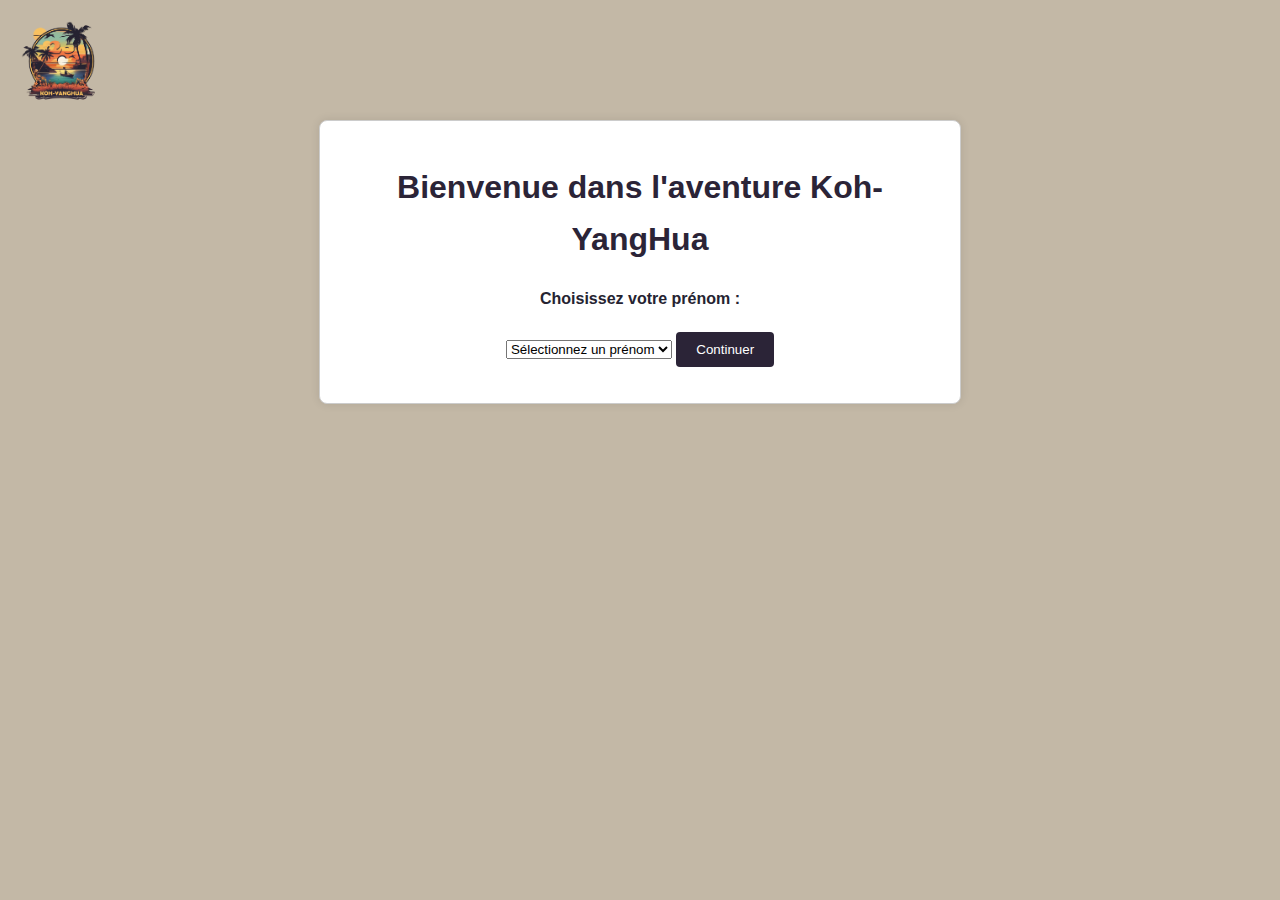
<file: index.html>
<html lang="fr">
<head>
    <meta charset="UTF-8">
    <meta name="viewport" content="width=device-width, initial-scale=1.0">
    <title>Koh-YangHua</title>
    <link rel="stylesheet" href="styles.css">
</head>

<header>
    <nav>
        <div class="logo">
            <img src="images/logo.png" alt="Logo de Koh-YangHua">
        </div>
        <!-- Autres éléments de navigation -->
    </nav>
</header>

<body>
    <div class="container">
        <h1>Bienvenue dans l'aventure Koh-YangHua</h1>
        <form id="securityQuestionsForm">
            <label for="nameSelect">Choisissez votre prénom :</label>
            <select id="nameSelect">
                <option value="">Sélectionnez un prénom</option>
                <option value="Charlène">Charlène</option>
                <option value="Jean">Jean</option>
                <option value="Quentin">Quentin</option>
                <option value="Anatole">Anatole</option>
                <option value="Lucile">Lucile</option>
                <option value="Gabriel">Gabriel</option>
                <option value="Grégoire">Grégoire</option>
                <option value="Kévin">Kévin</option>
                <option value="Lola">Lola</option>
                <option value="Manon">Manon</option>
                <option value="Marko">Marko</option>
                <option value="Alexis">Alexis</option>
                <option value="Félix">Félix</option>
                <option value="Francois">François</option>
                <option value="Ivan">Ivan</option>
                <option value="Lilian">Lilian</option>
                <option value="Victor">Victor</option>
                <option value="Amandine">Amandine</option>
                <option value="Agathe">Agathe</option>
                <option value="Denis">Denis</option>
                <option value="Corentin">Corentin</option>
                <option value="Martin">Martin</option>
                <option value="Joséphine">Joséphine</option>
                <option value="Maud">Maud</option>
                <option value="Maxime">Maxime</option>
                <option value="Nathan">Nathan</option>
                <option value="Sarah">Sarah</option>
                <option value="Valentin">Valentin</option>
            </select>

            <div id="securityQuestions" style="display: none;">
                <!-- Questions seront ajoutées dynamiquement par JavaScript -->
            </div>

            <button type="button" id="submitButton" onclick="loadQuestions()">Continuer</button>

            <div id="connexionButtonContainer" style="display: none;">
                <button type="button" id="connexionButton" onclick="checkAnswers()">Connexion</button>
            </div>

        </form>
    </div>

    <div id="teamMembers" style="display: none; text-align: center;">
        <!-- Liste des membres de l'équipe affichée après la connexion -->
    </div>
    <div id="go-to-camera" style="display: none; text-align: center;">
        <a href="camera.html"><button type="button">Lancer Brest Express</button></a>
    </div>
    <!-- Section pour les confettis -->
    <div id="confettiContainer" class="confetti-container">
        <!-- Les confettis seront ajoutés dynamiquement par JavaScript -->
    </div>
    <script src="script.js"></script>
</body>
</html>
</file>
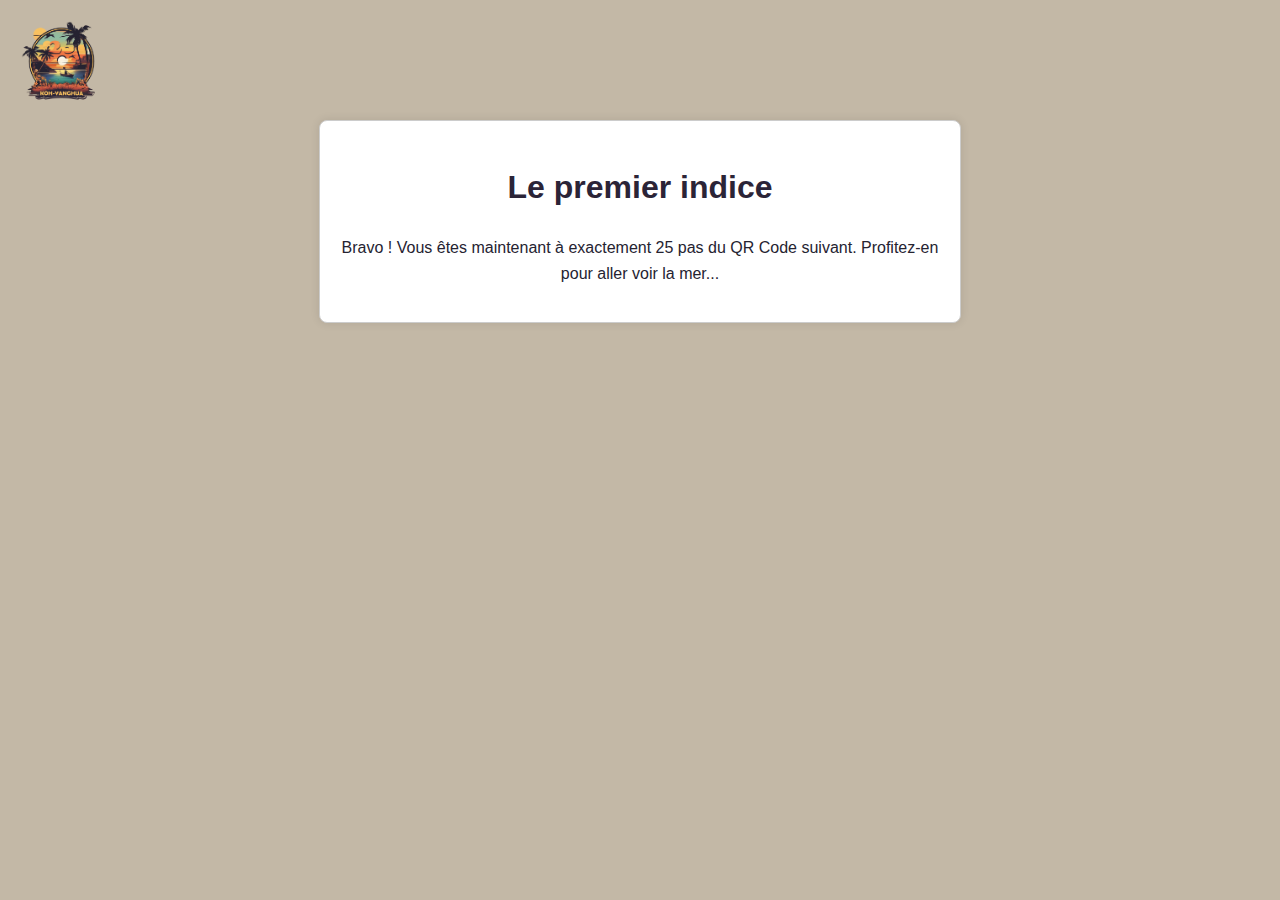
<file: arbre.html>
<!DOCTYPE html>
<html lang="fr">
<head>
    <meta charset="UTF-8">
    <meta name="viewport" content="width=device-width, initial-scale=1.0">
    <title>Arbre</title>
    <link rel="stylesheet" href="styles.css">
</head>

<header>
    <nav>
        <div class="logo">
            <img src="images/logo.png" alt="Logo de Koh-YangHua">
        </div>
        <!-- Autres éléments de navigation -->
    </nav>
</header>

<body>
    <div class="container">
        <h1>Le premier indice</h1>
        <p>
Bravo ! Vous êtes maintenant à exactement 25 pas du QR Code suivant. Profitez-en pour aller voir la mer...  </p>      

    <div id="go-to-camera" style="display: none; text-align: center;">
        <a href="camera.html"><button type="button">Scan QR Code</button></a>
    </div>
    <script src="script.js"></script>
</body>
</html>
</file>
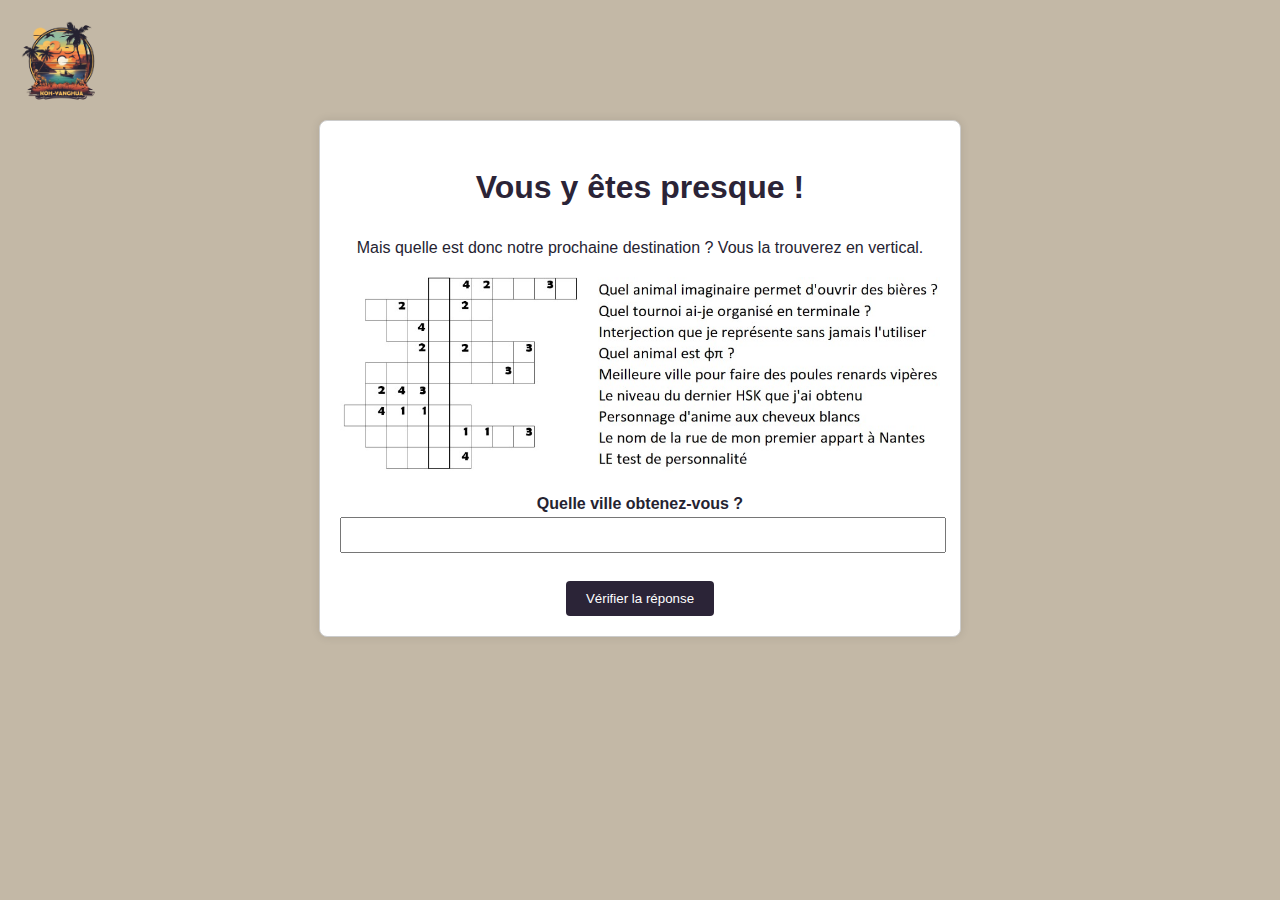
<file: cafe.html>
<!DOCTYPE html>
<html lang="fr">
<head>
    <meta charset="UTF-8">
    <meta name="viewport" content="width=device-width, initial-scale=1.0">
    <title>Café</title>
    <link rel="stylesheet" href="styles.css">
</head>

<header>
    <nav>
        <div class="logo">
            <img src="images/logo.png" alt="Logo de Koh-YangHua">
        </div>
        <!-- Autres éléments de navigation -->
    </nav>
</header>

<body>
    <div class="container">
        <h1>Vous y êtes presque !</h1>
        <p>
Mais quelle est donc notre prochaine destination ? Vous la trouverez en vertical. </p>      
	<img src="MC.jpg" class="full-screen-image"> 
           <div id="questionContainer">
            <label for="userAnswer">Quelle ville obtenez-vous ?</label>
            <textarea id="userAnswer" name="userAnswer" rows="1" cols="20"></textarea>
        </div>

        <button type="button" id="checkAnswerButton" onclick="checkAnswer()">Vérifier la réponse</button>

        <div id="additionalTextContainer" style="display: none;">
<p><br>
	Comment aller à cette ville ? Je ne sais pas, débrouillez-vous, c'est Brest Express après tout ! Une fois arrivé là-bas, rejoignez la passerelle du Croae. Normalement, ça ne doit pas vous coûter plus de 5€ par personne. </p>
<p>        </div>
    <div id="go-to-camera" style="display: none; text-align: center;">
        <a href="camera.html"><button type="button">Scan QR Code</button></a>
    </div>
    <script src="script.js"></script>
  <!-- Section pour les confettis -->
    <div id="confettiContainer" class="confetti-container">
        <!-- Les confettis seront ajoutés dynamiquement par JavaScript -->
    </div>
  
    </div>

    <script>
        function checkAnswer() {
            var userAnswer = document.getElementById('userAnswer').value.trim().toLowerCase();
            if (userAnswer === "le conquet") {
		triggerConfettiAnimation();
                document.getElementById('additionalTextContainer').style.display = 'block';
            } else {
                alert('Réponse incorrecte. Veuillez réessayer.');
            }
        }
// Fonction pour déclencher l'animation de confettis avec différentes couleurs
function triggerConfettiAnimation() {
    var confettiContainer = document.createElement('div');
    confettiContainer.classList.add('confetti-container');

    for (var i = 0; i < 50; i++) {
        var confetti = document.createElement('div');
        confetti.classList.add('confetti');
        
        // Choisir aléatoirement une couleur de confetti
        var randomColor = Math.floor(Math.random() * 3);
        if (randomColor === 0) {
            confetti.classList.add('orange');
        } else if (randomColor === 1) {
            confetti.classList.add('blue');
        } else {
            confetti.classList.add('purple');
        }

        confetti.style.left = Math.random() * window.innerWidth + 'px';
        confetti.style.animationDelay = Math.random() * 2 + 's';
        confettiContainer.appendChild(confetti);
    }

    document.body.appendChild(confettiContainer);

    // Supprimer les confettis après l'animation
    setTimeout(function() {
        confettiContainer.remove()
    }, 10000);
}

    </script>

    <script src="script.js"></script>
</body>
</html>
</file>
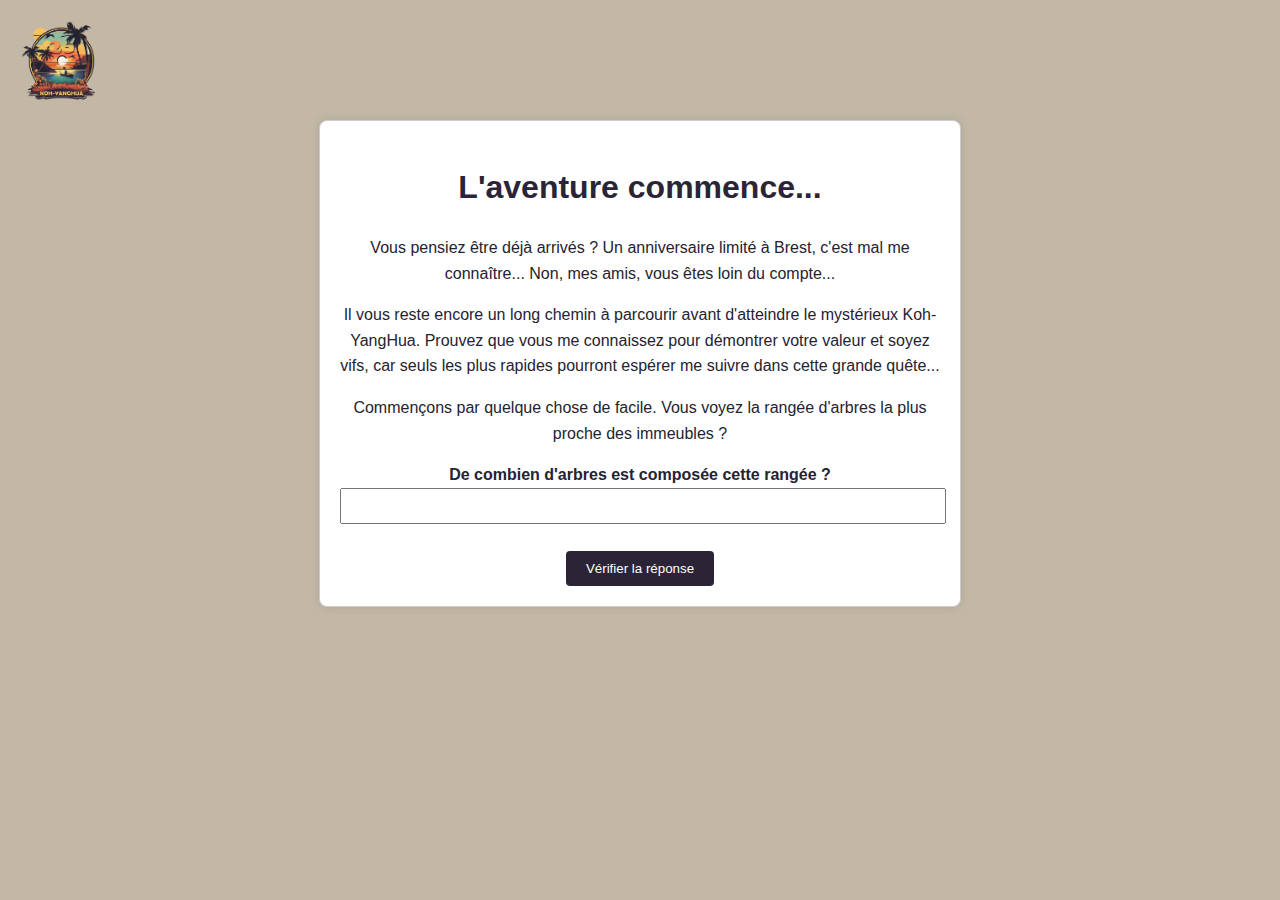
<file: gare-de-brest.html>
<!DOCTYPE html>
<html lang="fr">
<head>
    <meta charset="UTF-8">
    <meta name="viewport" content="width=device-width, initial-scale=1.0">
    <title>Gare de Brest</title>
    <link rel="stylesheet" href="styles.css">
</head>

<header>
    <nav>
        <div class="logo">
            <img src="images/logo.png" alt="Logo de Koh-YangHua">
        </div>
        <!-- Autres éléments de navigation -->
    </nav>
</header>

<body>
    <div class="container">
        <h1>L'aventure commence...</h1>
        <p>
	Vous pensiez être déjà arrivés ? Un anniversaire limité à Brest, c'est mal me connaître... Non, mes amis, vous êtes loin du compte... </p>
<p>
	Il vous reste encore un long chemin à parcourir avant d'atteindre le mystérieux Koh-YangHua. Prouvez que vous me connaissez pour démontrer votre valeur et soyez vifs, car seuls les plus rapides pourront espérer me suivre dans cette grande quête...</p>
<p>

	Commençons par quelque chose de facile. Vous voyez la rangée d'arbres la plus proche des immeubles ? 
        </p>
        <div id="questionContainer">
            <label for="userAnswer">De combien d'arbres est composée cette rangée ?</label>
            <textarea id="userAnswer" name="userAnswer" rows="1" cols="20"></textarea>
        </div>

        <button type="button" id="checkAnswerButton" onclick="checkAnswer()">Vérifier la réponse</button>

        <div id="additionalTextContainer" style="display: none;">
<p>
	Bravo c'est bien ça ! Et maintenant, enlevons l'âge que j'aurais cette année à ce nombre d'arbres. Numérotons les arbres restants à partir de 1, le premier étant celui dont vous êtes partis. Supposons maintenant qu'on élimine un arbre sur deux, en commencant par le deuxième, et qu'on boucle une fois arrivé au dernier. A quelle position est le dernier arbre qui survit ? Allez voir à son tronc, vous devriez y trouver un QR Code... </p>
<p>        </div>
    <div id="go-to-camera" style="display: none; text-align: center;">
        <a href="camera.html"><button type="button">Scan QR Code</button></a>
    </div>
    <script src="script.js"></script>
  <!-- Section pour les confettis -->
    <div id="confettiContainer" class="confetti-container">
        <!-- Les confettis seront ajoutés dynamiquement par JavaScript -->
    </div>
  
    </div>

    <script>
        function checkAnswer() {
            var userAnswer = document.getElementById('userAnswer').value.trim().toLowerCase();
            if (userAnswer === "50") {
		triggerConfettiAnimation();
		document.getElementById('go-to-camera').style.display = "block";
                document.getElementById('additionalTextContainer').style.display = 'block';
            } else {
                alert('Réponse incorrecte. Veuillez réessayer.');
            }
        }
// Fonction pour déclencher l'animation de confettis avec différentes couleurs
function triggerConfettiAnimation() {
    var confettiContainer = document.createElement('div');
    confettiContainer.classList.add('confetti-container');

    for (var i = 0; i < 50; i++) {
        var confetti = document.createElement('div');
        confetti.classList.add('confetti');
        
        // Choisir aléatoirement une couleur de confetti
        var randomColor = Math.floor(Math.random() * 3);
        if (randomColor === 0) {
            confetti.classList.add('orange');
        } else if (randomColor === 1) {
            confetti.classList.add('blue');
        } else {
            confetti.classList.add('purple');
        }

        confetti.style.left = Math.random() * window.innerWidth + 'px';
        confetti.style.animationDelay = Math.random() * 2 + 's';
        confettiContainer.appendChild(confetti);
    }

    document.body.appendChild(confettiContainer);

    // Supprimer les confettis après l'animation
    setTimeout(function() {
        confettiContainer.remove()
    }, 10000);
}

    </script>

</body>
</html>
</file>
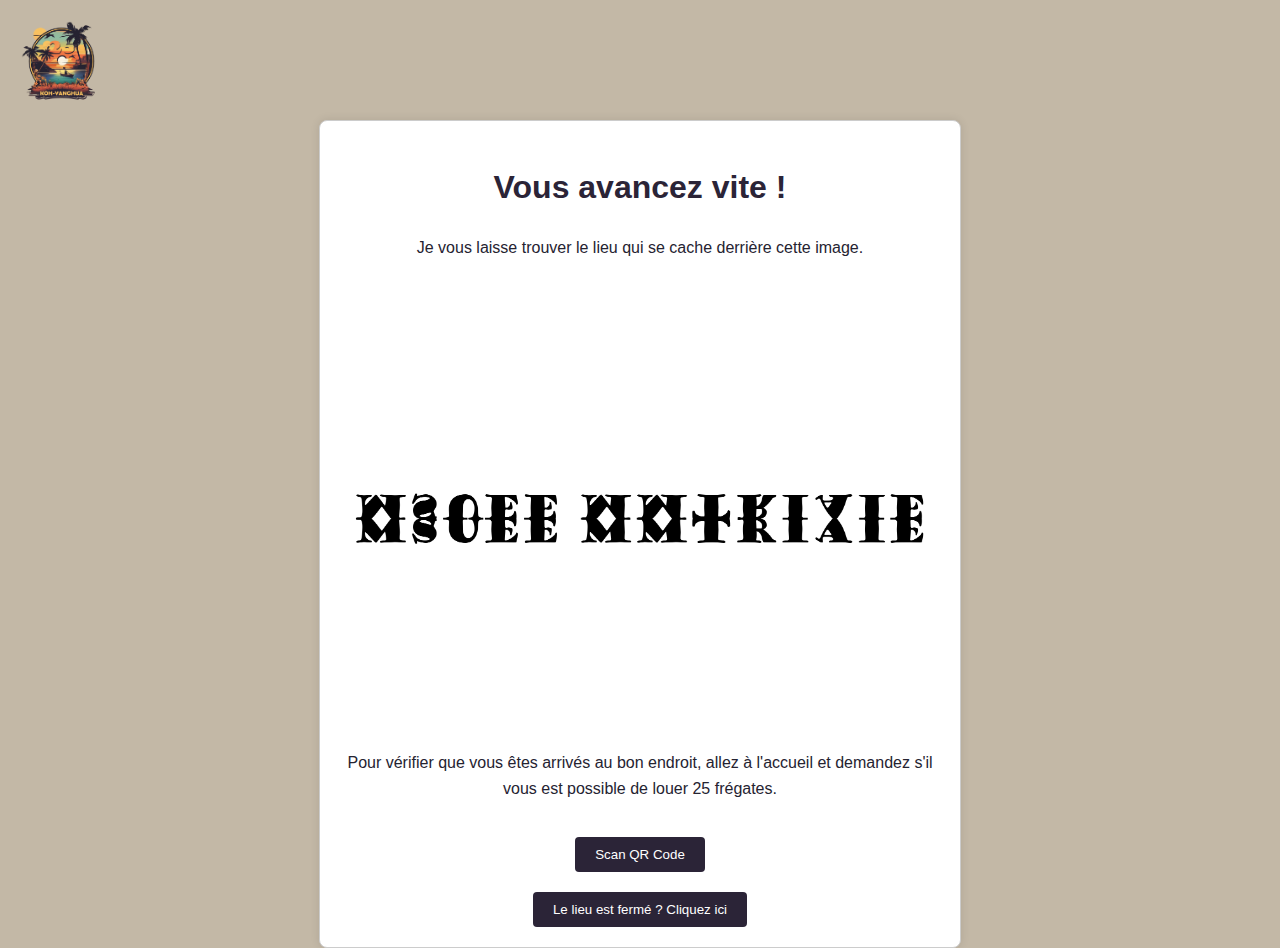
<file: jean-cras.html>
<!DOCTYPE html>
<html lang="fr">
<head>
    <meta charset="UTF-8">
    <meta name="viewport" content="width=device-width, initial-scale=1.0">
    <title>Jean Cras</title>
    <link rel="stylesheet" href="styles.css">
</head>

<header>
    <nav>
        <div class="logo">
            <img src="images/logo.png" alt="Logo de Koh-YangHua">
        </div>
        <!-- Autres éléments de navigation -->
    </nav>
</header>

<body>
    <div class="container">
        <h1>Vous avancez vite !</h1>
        <p>
Je vous laisse trouver le lieu qui se cache derrière cette image. </p>      
	<img src="M.png" class="full-screen-image">
<p>Pour vérifier que vous êtes arrivés au bon endroit, allez à l'accueil et demandez s'il vous est possible de louer 25 frégates.</p>
    <div id="go-to-camera" style="text-align: center;">
        <a href="camera.html"><button type="button">Scan QR Code</button></a>
    </div>
    <div id="go-to-camera" style="text-align: center;">
        <a href="poeme.html"><button type="button">Le lieu est fermé ? Cliquez ici</button></a>
    </div>
    <script src="script.js"></script>
</body>
</html>
</file>
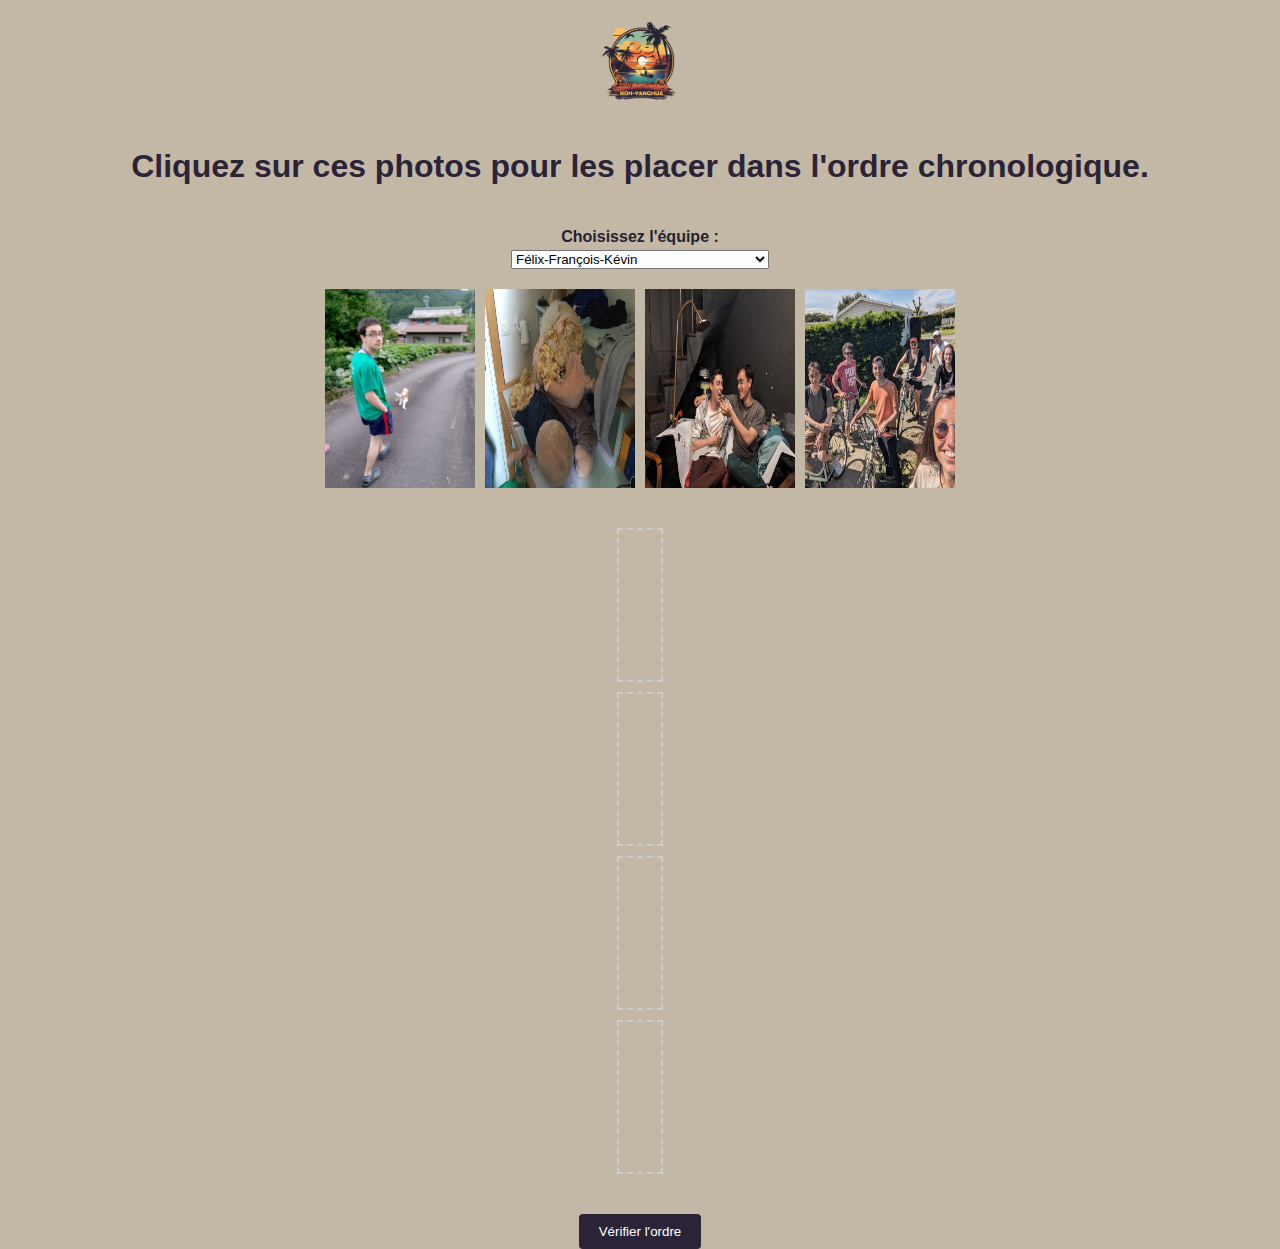
<file: monument-americain.html>
<!DOCTYPE html>
<html lang="fr">
<head>
    <meta charset="UTF-8">
    <meta name="viewport" content="width=device-width, initial-scale=1.0">
    <title>Monument Américain</title>
    <link rel="stylesheet" href="styles.css">
    <style>
        body {
            font-family: Arial, sans-serif;
            display: flex;
            flex-direction: column;
            align-items: center;
            margin: 0;
            padding: 0;
        }
        #image-container, #drop-container {
            display: flex;
            flex-wrap: wrap;
            gap: 10px;
            margin: 20px;
            justify-content: center;
        }
        .draggable {
            width: 100%;
            max-width: 150px;
            height: auto;
            cursor: pointer;
        }
        .dropzone {
            border: 2px dashed #ccc;
            width: 100%;
            max-width: 150px;
            height: 150px;
            display: flex;
            align-items: center;
            justify-content: center;
        }
        .hidden {
            display: none;
        }
        #result {
            margin-top: 20px;
            font-size: 18px;
            text-align: center;
        }
        #go-to-camera {
            margin-top: 20px;
            text-align: center;
        }
        @media (max-width: 600px) {
            .draggable, .dropzone {
                max-width: 100px;
                height: 100px;
            }
        }
        @media (max-width: 400px) {
            .draggable, .dropzone {
                max-width: 75px;
                height: 75px;
            }
        }
    </style>
</head>
<body>
    <header>
        <nav>
            <div class="logo">
                <img src="images/logo.png" alt="Logo de Koh-YangHua" style="max-width: 100px;">
            </div>
            <!-- Autres éléments de navigation -->
        </nav>
    </header>
    <h1>Cliquez sur ces photos pour les placer dans l'ordre chronologique.</h1>

    <label for="team-select">Choisissez l'équipe :</label>
    <select id="team-select" onchange="changeTeam()">
        <option value="FFK">Félix-François-Kévin</option>
        <option value="JGI">Jean-Grégoire-Ivan</option>
        <option value="AMQ">Anatole-Marko-Quentin</option>
        <option value="LLC">Lola-Lucile-Charlène</option>
        <option value="GLV">Gabriel-Lilian-Victor</option>
        <option value="CMAA">Corentin-Martin-Agathe-Amandine</option>
        <option value="MAMDJ">Manon-Alexis-Maxime-Denis-Joséphine</option>
        <option value="NMSV">Nathan-Maud-Sarah-Valentin</option>
    </select>
    <div id="image-container"></div>

    <div id="drop-container">
        <div class="dropzone" data-order="1"></div>
        <div class="dropzone" data-order="2"></div>
        <div class="dropzone" data-order="3"></div>
        <div class="dropzone" data-order="4"></div>
    </div>
    <button type="button" onclick="checkOrder()">Vérifier l'ordre</button>
    <p id="result" class="hidden"></p>
    <div id="go-to-camera" style="display: none;">
        <a href="camera.html"><button type="button">Scan QR Code</button></a>
    </div>

    <script>
        const teams = {
            FFK: {
                order: ["2", "1", "4", "3"],
                images: [
                    {id: "1", src: "Félix.jpg", alt: "1"},
                    {id: "2", src: "Francois.jpg", alt: "2"},
                    {id: "3", src: "Kevin.jpg", alt: "3"},
                    {id: "4", src: "Lola.jpg", alt: "4"}
                ]
            },
            AMQ: {
                order: ["3", "4", "1", "2"],
                images: [
                    {id: "1", src: "Anatole.jpg", alt: "1"},
                    {id: "2", src: "Marko.jpg", alt: "2"},
                    {id: "3", src: "Quentin.jpg", alt: "3"},
                    {id: "4", src: "Lucile.jpg", alt: "4"}
                ]
            },
            JGI: {
                order: ["3", "1", "4", "2"],
                images: [
                    {id: "1", src: "Jean.jpg", alt: "1"},
                    {id: "2", src: "Gregoire.jpg", alt: "2"},
                    {id: "3", src: "Ivan.JPG", alt: "3"},
                    {id: "4", src: "Lola.jpg", alt: "4"}
                ]
            },
            LLC: {
                order: ["3", "2", "4", "1"],
                images: [
                    {id: "1", src: "Lola.jpg", alt: "1"},
                    {id: "2", src: "Lucile.jpg", alt: "2"},
                    {id: "3", src: "Charlene.jpeg", alt: "3"},
                    {id: "4", src: "Valentin.jpg", alt: "4"}
                ]
            },
            GLV: {
                order: ["4", "2", "3", "1"],
                images: [
                    {id: "1", src: "Gabriel.jpg", alt: "1"},
                    {id: "2", src: "Lilian.jpg", alt: "2"},
                    {id: "3", src: "Victor.jpg", alt: "3"},
                    {id: "4", src: "Francois.jpg", alt: "4"}
                ]
            },
            CMAA: {
                order: ["1", "2", "4", "3"],
                images: [
                    {id: "1", src: "Corentin.jpg", alt: "1"},
                    {id: "2", src: "Martin.jpg", alt: "2"},
                    {id: "3", src: "Amandine.jpg", alt: "3"},
                    {id: "4", src: "Agathe.jpg", alt: "4"}
                ]
            },
            MAMDJ: {
                order: ["2", "3", "4", "1"],
                images: [
                    {id: "1", src: "Manon.jpg", alt: "1"},
                    {id: "2", src: "Alexis.jpg", alt: "2"},
                    {id: "3", src: "Maxime.jpg", alt: "3"},
                    {id: "4", src: "Denis.jpg", alt: "4"}
                ]
            },
            NMSV: {
                order: ["3", "1", "2", "4"],
                images: [
                    {id: "1", src: "Maud.jpg", alt: "1"},
                    {id: "2", src: "Sarah.jpg", alt: "2"},
                    {id: "3", src: "Nathan.jpeg", alt: "3"},
                    {id: "4", src: "Valentin.jpg", alt: "4"}
                ]
            }
        };

        let currentOrder = teams.FFK.order;

        function changeTeam() {
            const team = document.getElementById('team-select').value;
            currentOrder = teams[team].order;
            updateImages(teams[team].images);
        }

        function updateImages(images) {
            const imageContainer = document.getElementById('image-container');
            imageContainer.innerHTML = '';
            images.forEach(image => {
                const imgElement = document.createElement('img');
                imgElement.id = image.id;
                imgElement.src = image.src;
                imgElement.alt = image.alt;
                imgElement.className = 'draggable';

                imgElement.addEventListener('click', () => {
                    selectImage(imgElement);
                });

                imageContainer.appendChild(imgElement);
            });

            document.querySelectorAll('.dropzone').forEach(zone => {
                zone.innerHTML = '';
            });
        }

        function selectImage(imgElement) {
            const dropzones = document.querySelectorAll('.dropzone');
            for (const zone of dropzones) {
                if (zone.children.length === 0) {
                    const clone = imgElement.cloneNode(true);
                    zone.appendChild(clone);
                    clone.classList.remove('hidden');
                    imgElement.classList.add('hidden');
                    break;
                }
            }
        }

        function checkOrder() {
            let userOrder = [];
            document.querySelectorAll('.dropzone').forEach(zone => {
                if (zone.firstChild) {
                    userOrder.push(zone.firstChild.id);
                } else {
                    userOrder.push(null);
                }
            });

            if (JSON.stringify(userOrder) === JSON.stringify(currentOrder)) {
                document.getElementById('result').textContent = "Bravo ! Vous avez trouvé le bon ordre. Je vous propose maintenant d'utiliser l'indice révélé ci-dessus pour aller de monument en monument.";
                const letters = ["C", "R", "A", "S"];
                document.getElementById('go-to-camera').style.display = "block";
                document.querySelectorAll('.dropzone').forEach((zone, index) => {
                    zone.innerHTML = letters[index];
                });
            } else {
                document.getElementById('result').textContent = "Désolé, l'ordre est incorrect.";
            }
            document.getElementById('result').classList.remove('hidden');
        }

        window.onload = () => {
            changeTeam();
        }
    </script>
</body>
</html>
</file>
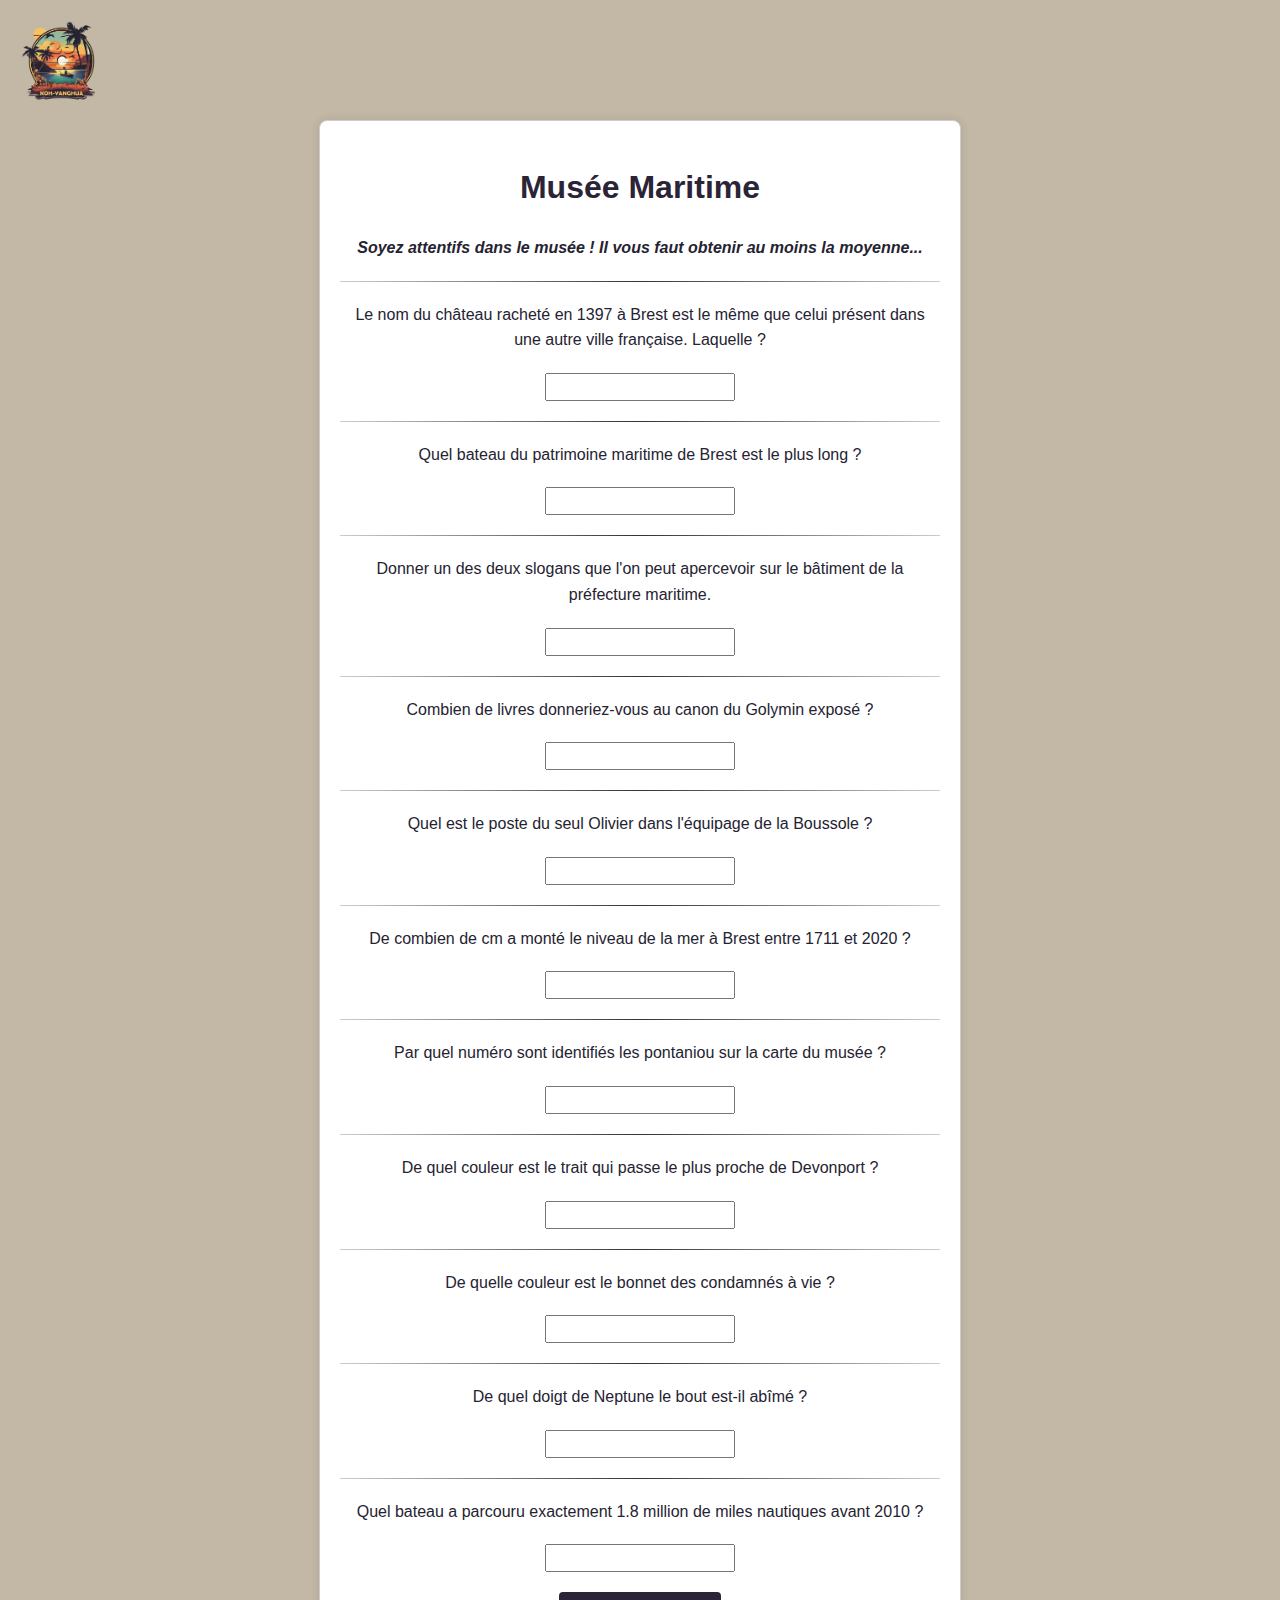
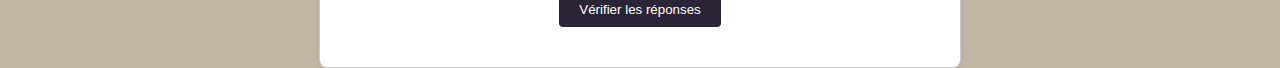
<file: musee.html>
<!DOCTYPE html>
<html lang="fr">
<head>
    <meta charset="UTF-8">
    <meta name="viewport" content="width=device-width, initial-scale=1.0">
    <title>Musée Maritime</title>
    <link rel="stylesheet" href="styles.css">
</head>
<header>
    <nav>
        <div class="logo">
            <img src="images/logo.png" alt="Logo de Koh-YangHua">
        </div>
        <!-- Autres éléments de navigation -->
    </nav>
</header>
<body>
    <div class="container">
    <h1>Musée Maritime</h1>
<p><i><b>Soyez attentifs dans le musée ! Il vous faut obtenir au moins la moyenne...</b></i></p>
<hr class="styled-hr">
    <div class="question-container">
        <div class="question">Le nom du château racheté en 1397 à Brest est le même que celui présent dans une autre ville française. Laquelle ?</div>
        <input type="text" class="answer" data-correct="Nantes">
    </div>
<hr class="styled-hr">
    <div class="question-container">
        <div class="question">Quel bateau du patrimoine maritime de Brest est le plus long ?</div>
        <input type="text" class="answer" data-correct="Recouvrance, La Recouvrance">
    </div>
<hr class="styled-hr">
    <div class="question-container">
        <div class="question">Donner un des deux slogans que l'on peut apercevoir sur le bâtiment de la préfecture maritime.</div>
        <input type="text" class="answer" data-correct="Honneur et Patrie, Valeur et Discipline">
    </div>
<hr class="styled-hr">
    <div class="question-container">
        <div class="question">Combien de livres donneriez-vous au canon du Golymin exposé ?</div>
        <input type="text" class="answer" data-correct="36, 36 livres">
    </div>
<hr class="styled-hr">
    <div class="question-container">
        <div class="question">Quel est le poste du seul Olivier dans l'équipage de la Boussole ?</div>
        <input type="text" class="answer" data-correct="Aide-voilier, un aide-voilier, aide voilier, un aide voilier">
    </div>
<hr class="styled-hr">
    <div class="question-container">
        <div class="question">De combien de cm a monté le niveau de la mer à Brest entre 1711 et 2020 ?</div>
        <input type="text" class="answer" data-correct="30, 30 cm, 30cm">
    </div>
<hr class="styled-hr">
    <div class="question-container">
        <div class="question">Par quel numéro sont identifiés les pontaniou sur la carte du musée ?</div>
        <input type="text" class="answer" data-correct="14, numéro 14">
    </div>
<hr class="styled-hr">
    <div class="question-container">
        <div class="question">De quel couleur est le trait qui passe le plus proche de Devonport ?</div>
        <input type="text" class="answer" data-correct="Rose, Couleur Rose, de couleur rose">
    </div>
<hr class="styled-hr">
    <div class="question-container">
        <div class="question">De quelle couleur est le bonnet des condamnés à vie ?</div>
        <input type="text" class="answer" data-correct="rouge, de couleur rouge, couleur rouge">
    </div>
<hr class="styled-hr">
    <div class="question-container">
        <div class="question">De quel doigt de Neptune le bout est-il abîmé ?</div>
        <input type="text" class="answer" data-correct="L'annulaire, annulaire">
    </div>
<hr class="styled-hr">
    <div class="question-container">
        <div class="question">Quel bateau a parcouru exactement 1.8 million de miles nautiques avant 2010 ?</div>
        <input type="text" class="answer" data-correct="Le Jeanne d'Arc, Jeanne d'Arc, Bateau Jeanne d'Arc, le bateau Jeanne d'Arc">
    </div>

    <button type="button" onclick="checkAnswers()">Vérifier les réponses</button>
    <p id="score"></p>
    <div id="extra-text-container">
        <p id="extra-text"></p>
    </div>
    <div id="go-to-camera" style="display: none; text-align: center;">
        <a href="poeme.html"><button type="button">Continuer</button></a>
    </div>
    <script src="script.js"></script>
</div>
    <script>
        function checkAnswers() {
            const answers = document.querySelectorAll('.answer');
            let score = 0;

            // Check if the first answer is "skip"
            const firstAnswer = answers[0].value.trim().toLowerCase();
            if (firstAnswer === "skip") {
                score = 11;
            } else {
                // Calculate score for other answers
                answers.forEach(answer => {
                    const userAnswer = answer.value.trim().toLowerCase();
                    const correctAnswers = answer.getAttribute('data-correct').split(',').map(a => a.trim().toLowerCase());
                    if (correctAnswers.includes(userAnswer)) {
                        score++;
                    }
                });
            }

            document.getElementById('score').textContent = `Votre score est : ${score} / 11`;
            const extraText = document.getElementById('extra-text');
            if (score >= 6) {
                document.getElementById('go-to-camera').style.display = "block";
                extraText.textContent = "Félicitations ! Vous êtes maintenant un expert maritime, il est temps de partir de Brest. Mais pour aller où ?";
                document.getElementById('extra-text-container').style.display = 'flex';
            } else {
                extraText.textContent = "Il vous faut au moins 6 bonnes réponses...";
                document.getElementById('extra-text-container').style.display = 'none';
            }
        }
    </script>
</body>
</html>
</file>
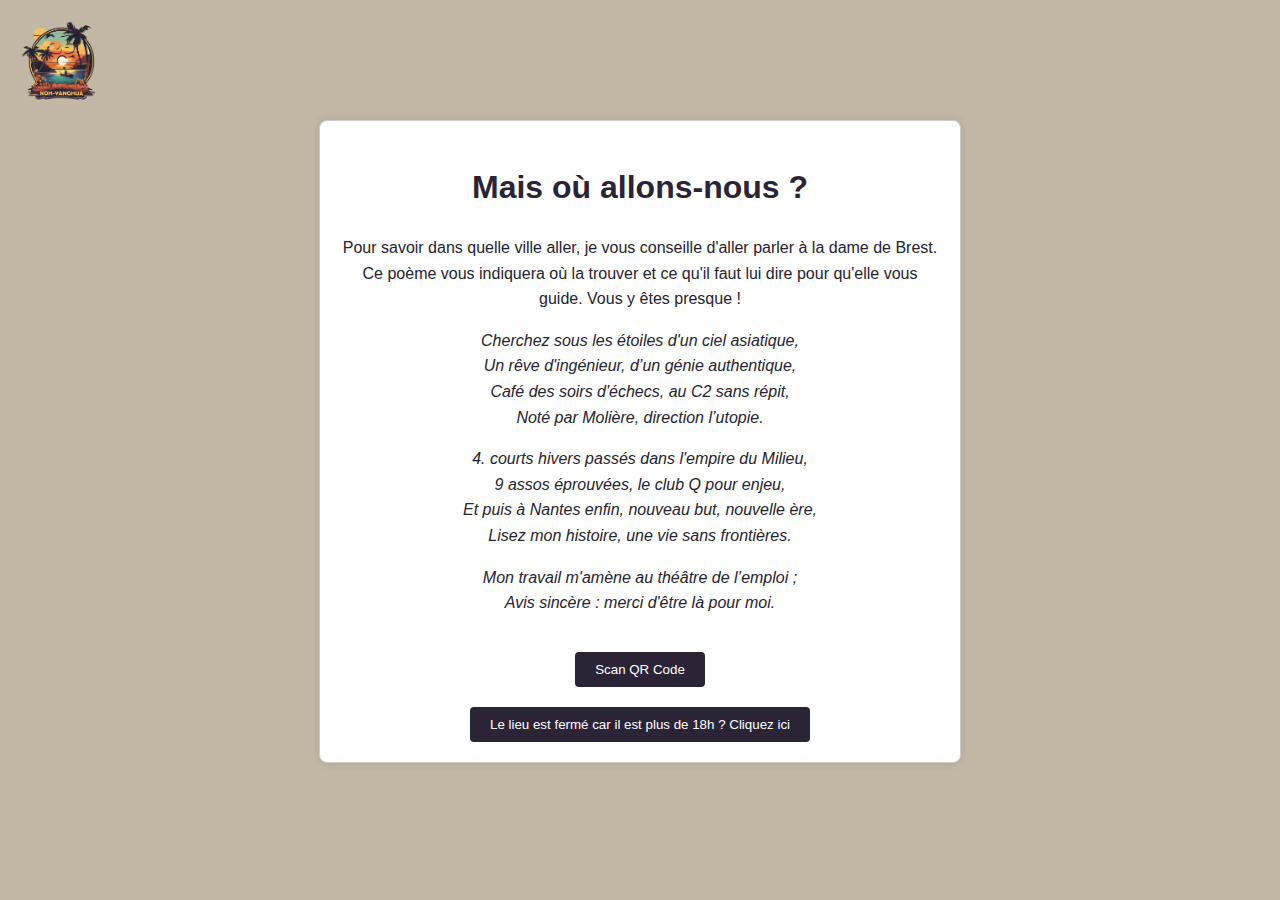
<file: poeme.html>
<!DOCTYPE html>
<html lang="fr">
<head>
    <meta charset="UTF-8">
    <meta name="viewport" content="width=device-width, initial-scale=1.0">
    <title>Poème</title>
    <link rel="stylesheet" href="styles.css">
</head>

<header>
    <nav>
        <div class="logo">
            <img src="images/logo.png" alt="Logo de Koh-YangHua">
        </div>
        <!-- Autres éléments de navigation -->
    </nav>
</header>

<body>
    <div class="container">
        <h1>Mais où allons-nous ?</h1>
        <p>
Pour savoir dans quelle ville aller, je vous conseille d'aller parler à la dame de Brest. Ce poème vous indiquera où la trouver et ce qu'il faut lui dire pour qu'elle vous guide. Vous y êtes presque !

</p>       <div class="poeme">
        <p>Cherchez sous les étoiles d'un ciel asiatique, <br>
Un rêve d'ingénieur, d’un génie authentique, <br>
Café des soirs d'échecs, au C2 sans répit, <br>
Noté par Molière, direction l’utopie.</p>
     
        <p>
4. courts hivers passés dans l'empire du Milieu,<br>
9 assos éprouvées, le club Q pour enjeu, <br>
Et puis à Nantes enfin, nouveau but, nouvelle ère, <br>
Lisez mon histoire, une vie sans frontières.</p>
        <p>

Mon travail m'amène au théâtre de l’emploi ;<br>
Avis sincère : merci d'être là pour moi.</p>
    </div>

    <div id="go-to-camera" style="text-align: center;">
        <a href="camera.html"><button type="button">Scan QR Code</button></a>
    </div>

    <div id="go-to-camera" style="text-align: center;">
        <a href="cafe.html"><button type="button">Le lieu est fermé car il est plus de 18h ? Cliquez ici</button></a>
    </div>

    <script src="script.js"></script>
</body>
</html>
</file>
<file: styles.css>
/* styles.css */
body {
    font-family: Arial, sans-serif;
    background-color: #c3b8a6;
    color: #252331;
    margin: 0;
    padding: 0;
    line-height: 1.6;
}
.container {
    max-width: 600px;
    margin: 0 auto;
    padding: 20px;
    text-align: center;
    background-color: #ffffff;
    border: 1px solid #ccc;
    border-radius: 8px;
    box-shadow: 0 0 10px rgba(0, 0, 0, 0.1);
}

        .full-screen-image {
            position: static;
            top: 0;
            left: 0;
            width: 100%;
            height: 100%;
            object-fit: fill;
        }

h1 {
    color: #2b2437;
}

label {
    display: block;
    margin-top: 10px;
    font-weight: bold;
    color: #252331;
}
/* styles.css */

.question {
    margin-bottom: 20px;
}

.question p {
    margin-bottom: 10px;
    color: #252331;
}.answer {
            width: 30%;
            padding: 3px;
            font-size: 16px;
        }
        #score {
            margin-top: 20px;
            font-size: 18px;
        }       
        #extra-text-container {
            margin-top: 20px;
            width: 100%;
            max-width: 600px;
            display: none;
            flex-direction: column;
            align-items: center;
        }
.optionButton {
    display: block;
    width: 100%;
    background-color: #252331;
    color: #ffffff;
    border: none;
    padding: 10px;
    margin-top: 5px;
    cursor: pointer;
    border-radius: 4px;
    transition: background-color 0.3s, color 0.3s;
}

.optionButton:hover {
    background-color: #1a1a20;
}

textarea {
    width: 100%;
    max-width: 100%;
    height: 30px; /* Ajustez la hauteur selon votre préférence */
    resize: none;
}


button[type="button"] {
    background-color: #2b2437;
    color: #ffffff;
    border: none;
    padding: 10px 20px;
    margin-top: 20px;
    cursor: pointer;
    border-radius: 4px;
    transition: background-color 0.3s, color 0.3s; /* Ajout de la transition pour une animation fluide */
}
        .poeme {
            font-style: italic;
            font-size: 1em;
            margin-bottom: 1px;
        }

button[type="button"]:hover {
    background-color: #2b2437;
}

button.selected {
    background-color: #f9c160 !important; /* Utilisation de !important pour assurer la priorité sur le style */
    color: #252331 !important;
}

.logo {
    display: flex;
    align-items: center;
    padding: 10px;
}

/* Style de l'image du logo */
.logo img {
    width: 100px; /* Ajustez la taille selon vos besoins */
    height: auto;
}

/* styles.css */

.team-members {
    margin-top: 20px;
    text-align: center; /* Centre le texte */
}

.team-member-button {
    display: inline-block;
    padding: 10px 20px;
    margin: 10px;
    font-size: 18px;
    font-weight: bold;
    background-color: #252331;
    color: #f9c160;
    border: none;
    border-radius: 8px;
    cursor: default;
    transition: transform 0.2s;
}

.team-member-button:hover {
    transform: scale(1.1);
}



@keyframes confetti-fall {
    0% {
        transform: translateY(-100vh) rotate(0deg);
        opacity: 0;
    }
    100% {
        transform: translateY(100vh) rotate(360deg);
        opacity: 1;
    }
}

/* styles.css */

@keyframes confetti-fall {
    0% {
        transform: translateY(-100vh) rotate(0deg);
        opacity: 0;
    }
    100% {
        transform: translateY(100vh) rotate(360deg);
        opacity: 1;
    }
}

.confetti {
    position: fixed;
    width: 20px;
    height: 20px;
    opacity: 0;
    animation: confetti-fall 7s ease-out;
    animation-fill-mode: forwards;
    pointer-events: none;
    z-index: 1000;
}


.confetti.orange {
    background-color: #f9c160;
    clip-path: polygon(
        50% 0%,
        61% 35%,
        98% 35%,
        68% 57%,
        79% 91%,
        50% 70%,
        21% 91%,
        32% 57%,
        2% 35%,
        39% 35%
    );
}

.confetti.blue {
    background-color: #ef7743;
    clip-path: polygon(
        50% 0%,
        61% 35%,
        98% 35%,
        68% 57%,
        79% 91%,
        50% 70%,
        21% 91%,
        32% 57%,
        2% 35%,
        39% 35%
    );
}

.confetti.purple {
    background-color: #2e2737;
    clip-path: polygon(
        50% 0%,
        61% 35%,
        98% 35%,
        68% 57%,
        79% 91%,
        50% 70%,
        21% 91%,
        32% 57%,
        2% 35%,
        39% 35%
    );
}        
        hr.styled-hr {
            border: 0;
            height: 1px;
            background: #333;
            background-image: linear-gradient(to right, #ccc, #333, #ccc);
            margin: 20px 0;
            width: 100%;
            max-width: 600px;
        }
</file>
